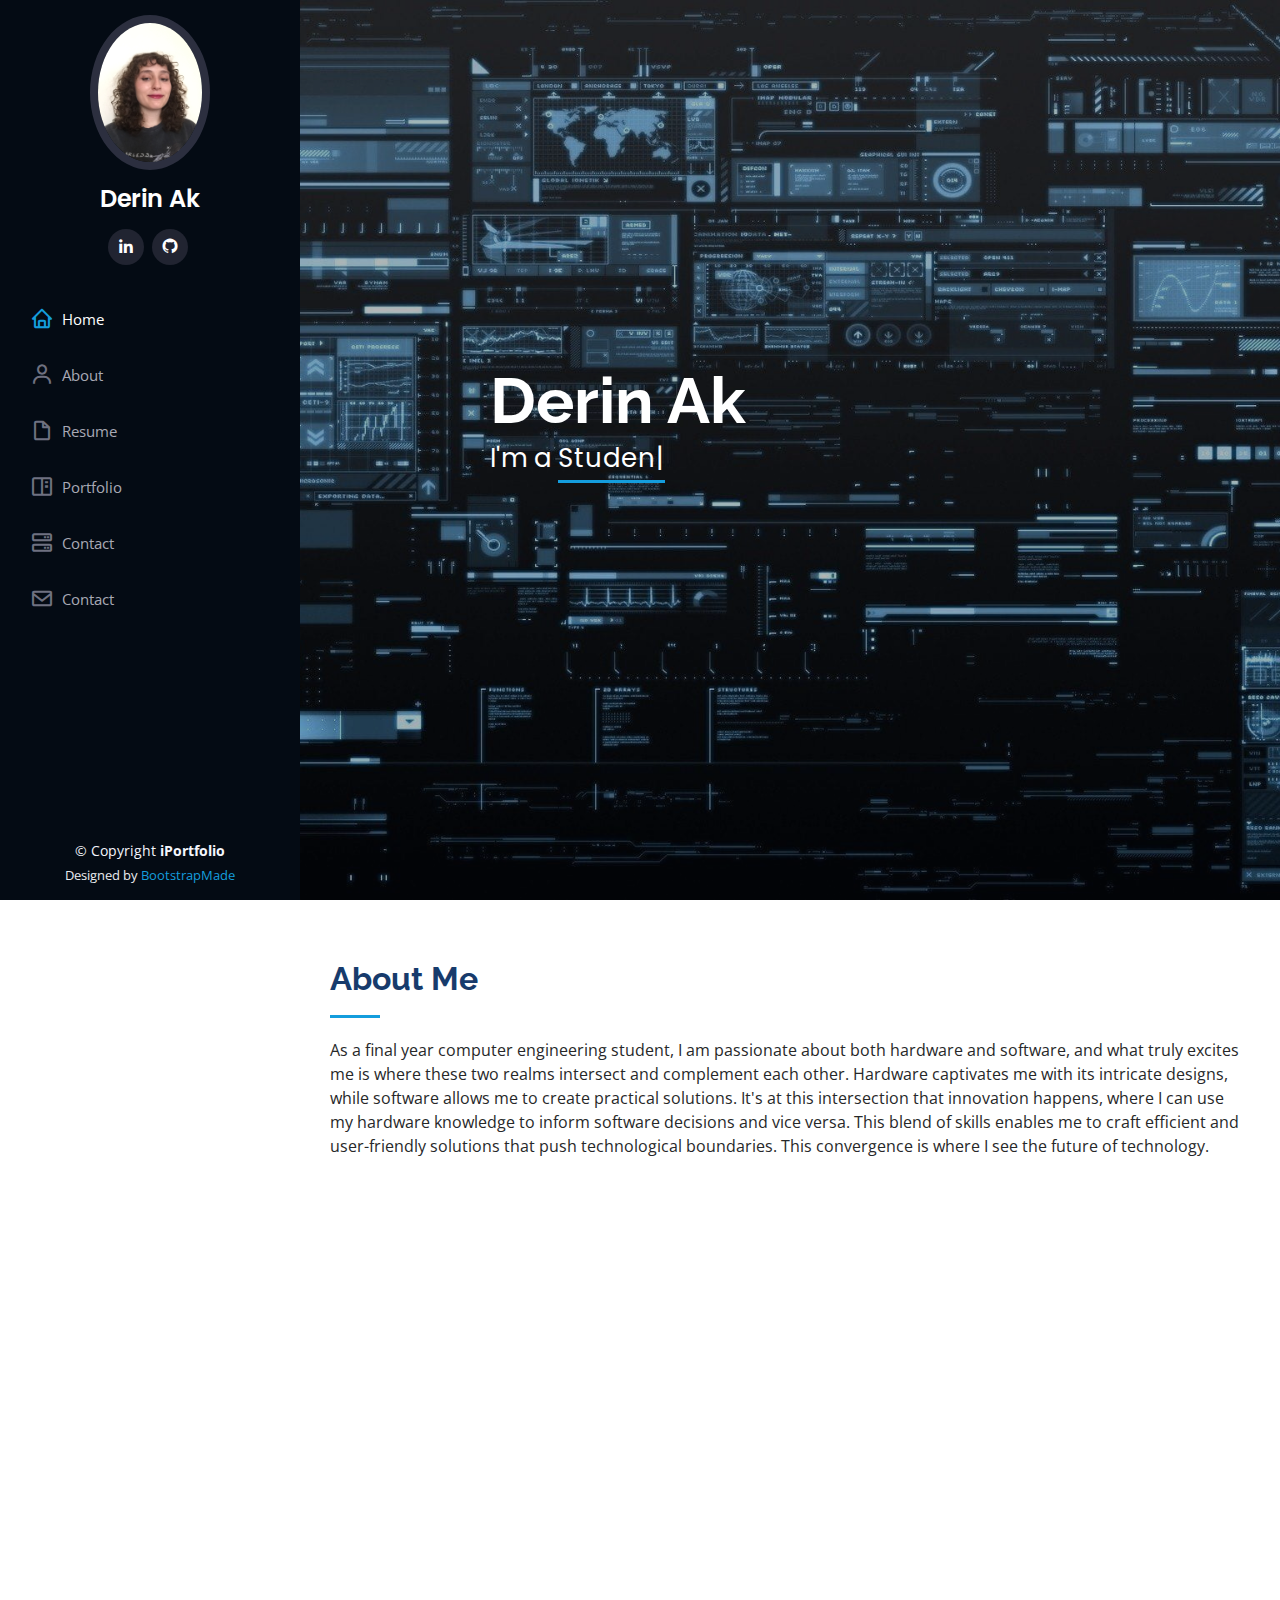
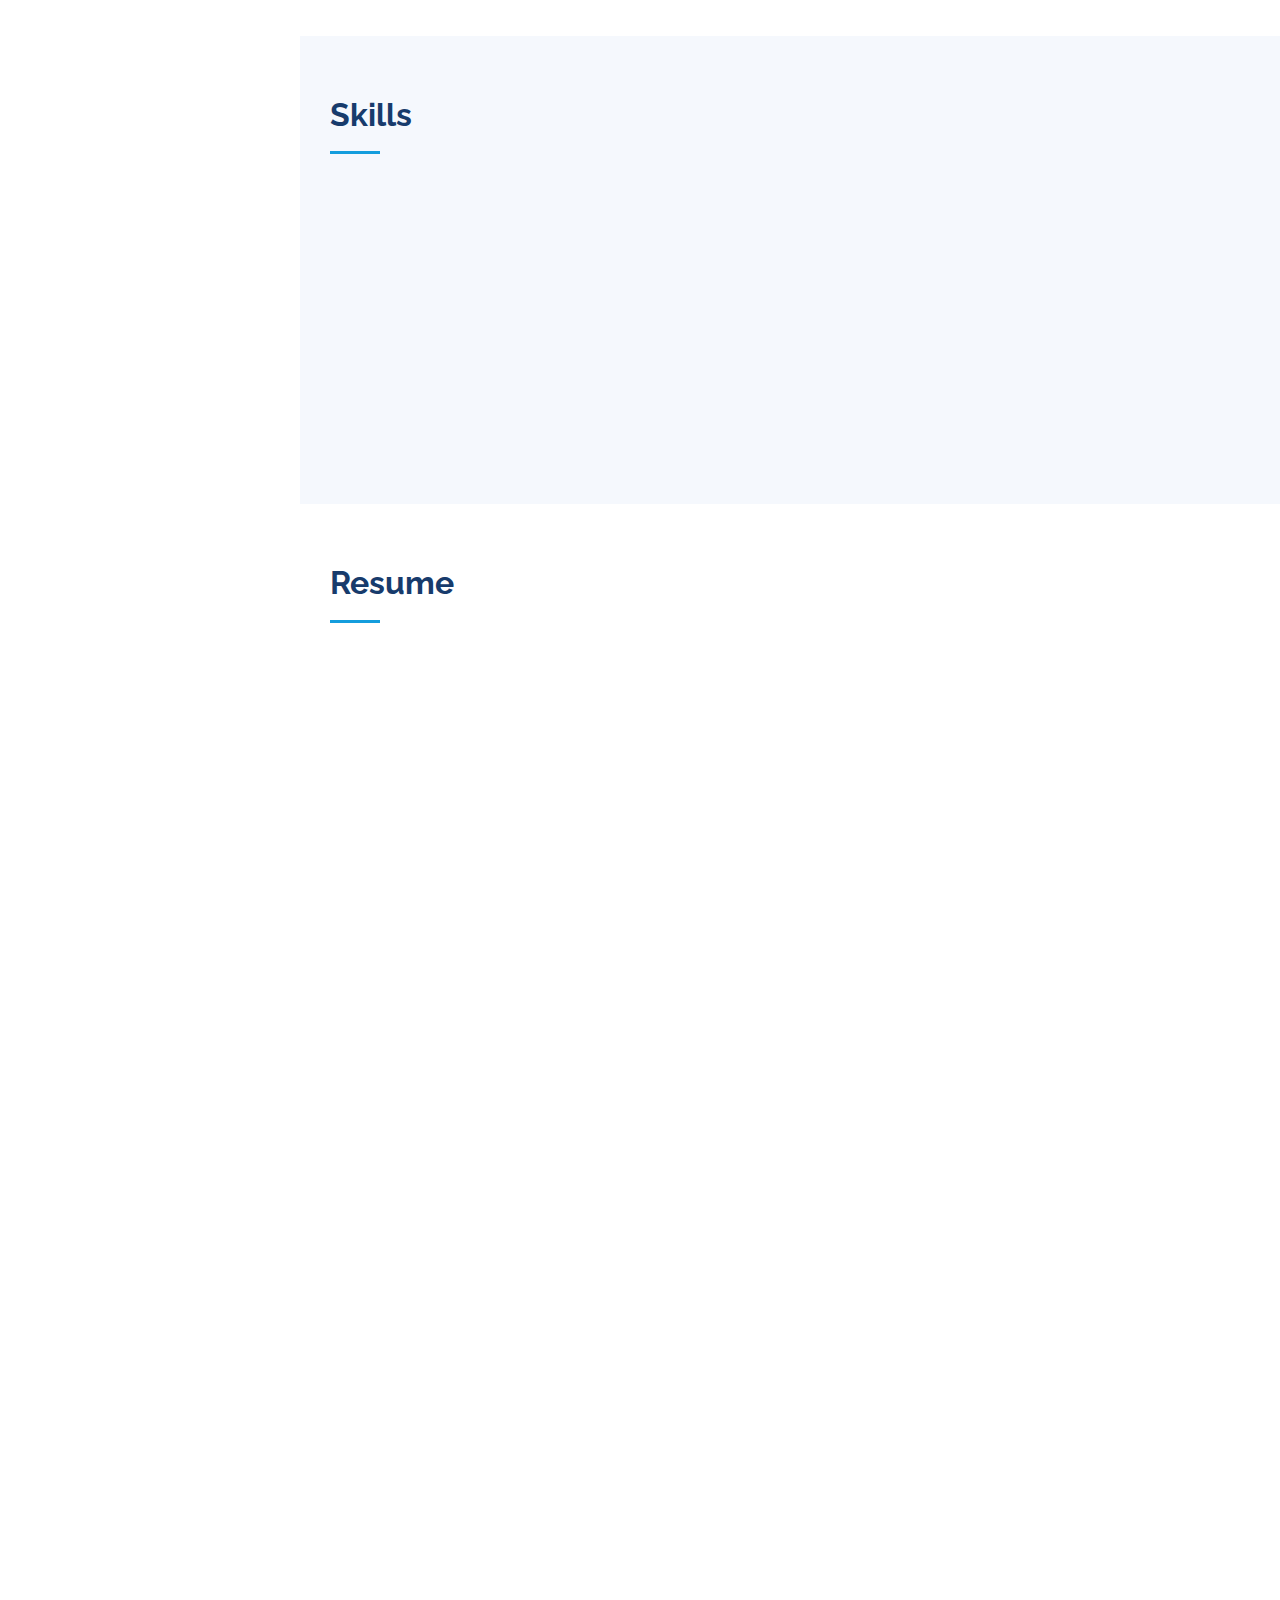
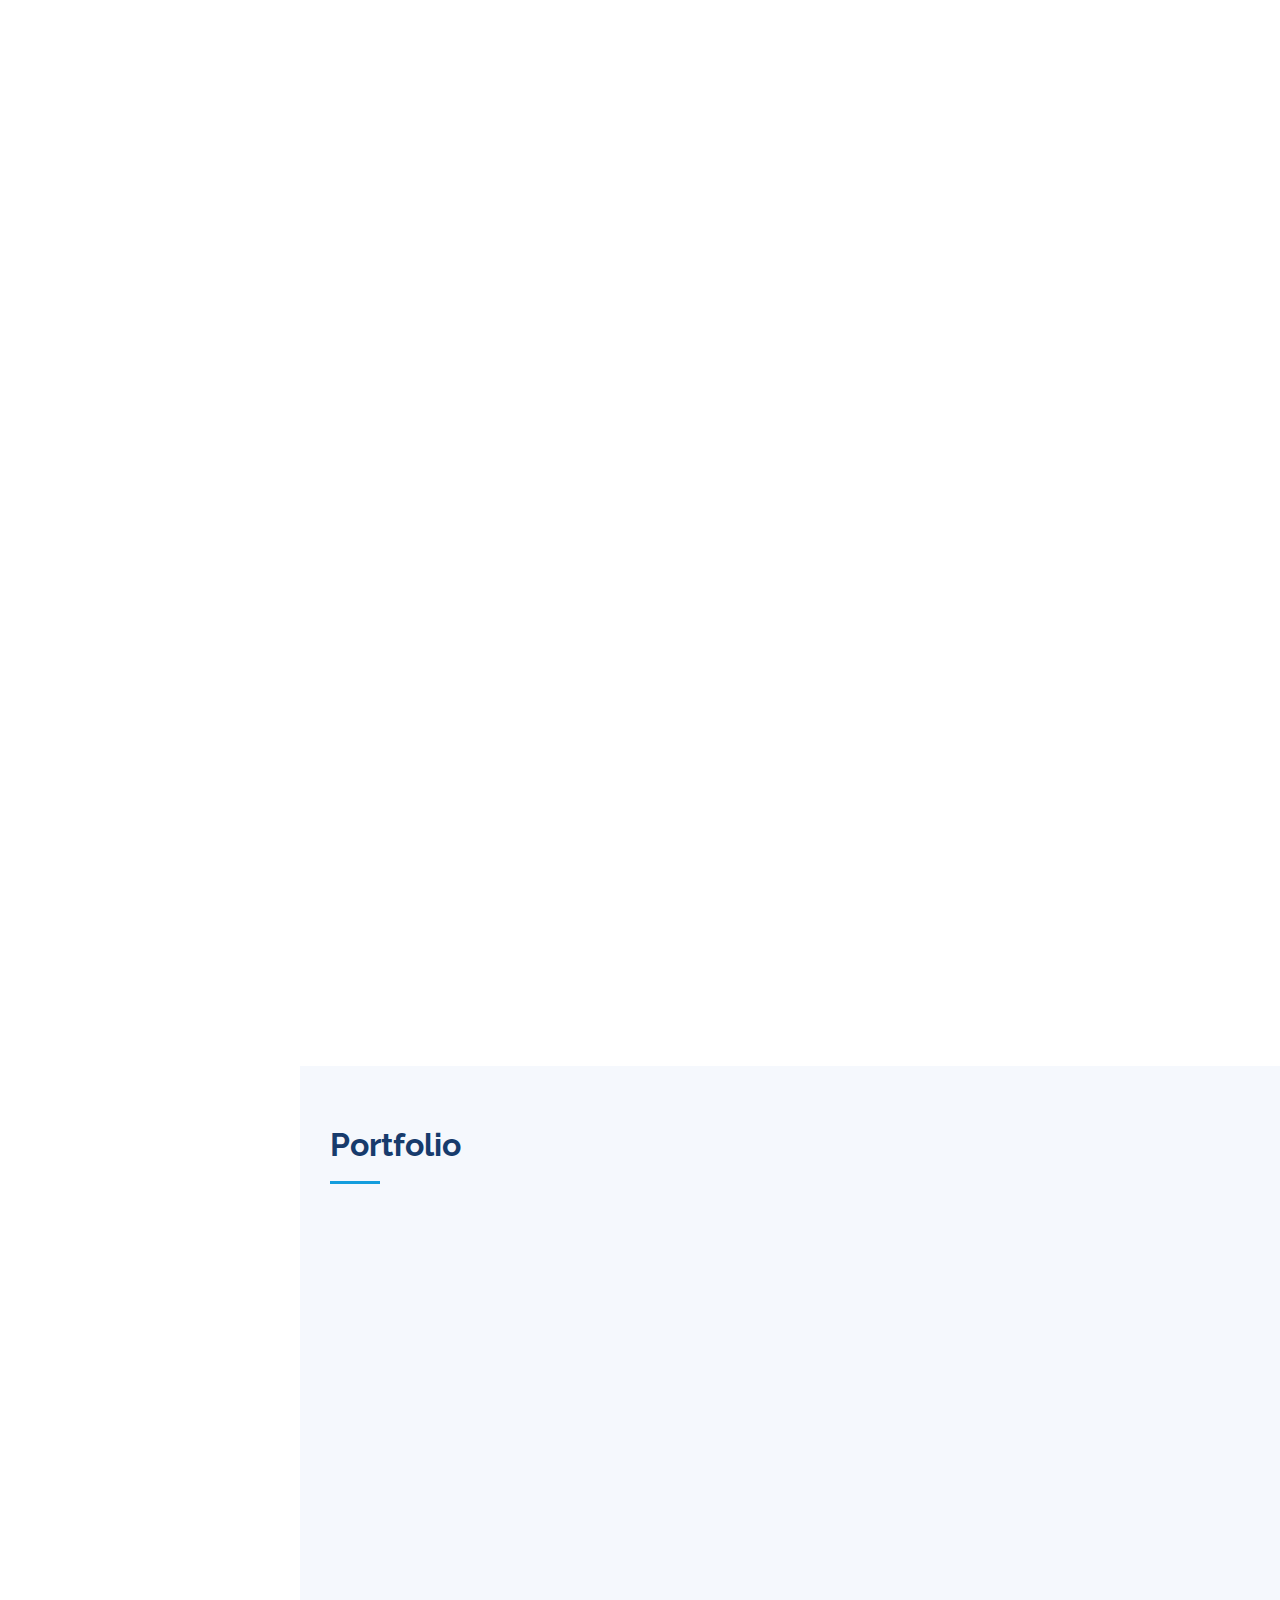
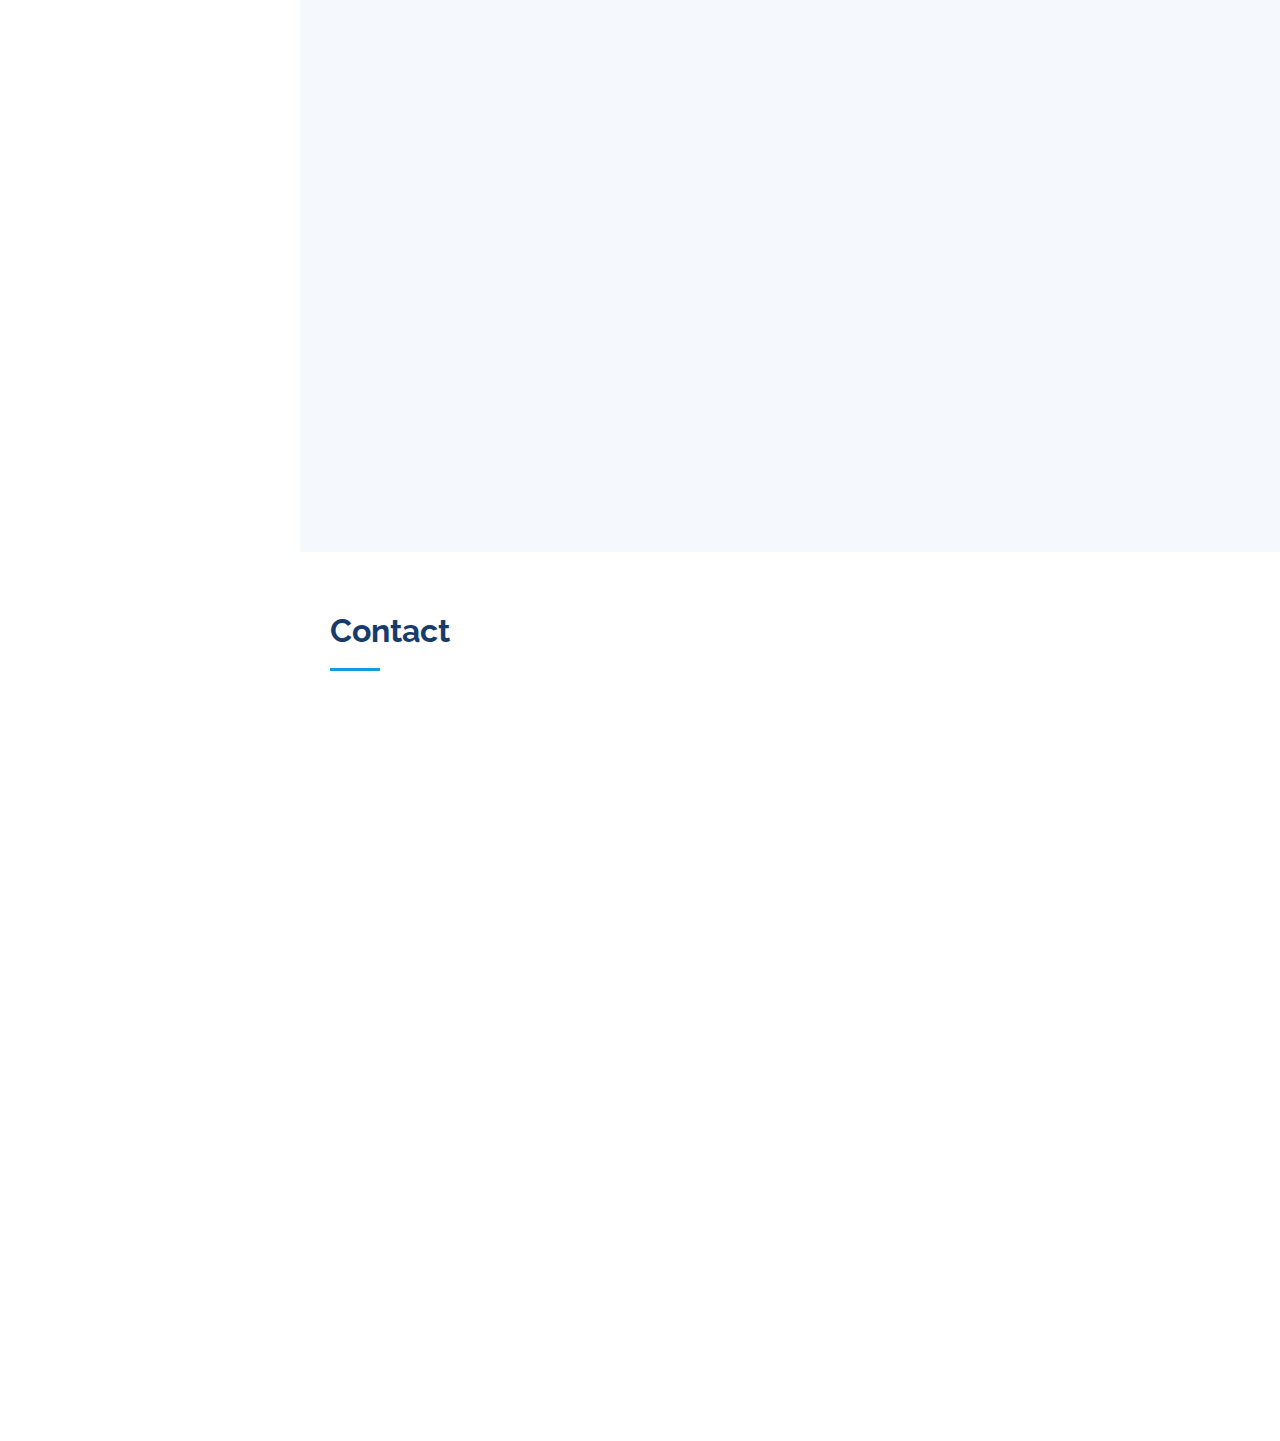
<file: index.html>
<!DOCTYPE html>
<html lang="en">

<head>
  <meta charset="utf-8">
  <meta content="width=device-width, initial-scale=1.0" name="viewport">

  <title>Derin Ak Portfolio</title>
  <meta content="" names="description">
  <meta content="" name="keywords">

  <!-- Favicons -->
  <link href="portfolio/assets/img/logo.png" rel="icon">
  <link href="portfolio/assets/img/apple-touch-icon.png" rel="apple-touch-icon">

  <!-- Google Fonts -->
  <link href="https://fonts.googleapis.com/css?family=Open+Sans:300,300i,400,400i,600,600i,700,700i|Raleway:300,300i,400,400i,500,500i,600,600i,700,700i|Poppins:300,300i,400,400i,500,500i,600,600i,700,700i" rel="stylesheet">

  <!-- Vendor CSS Files -->
  <link href="portfolio/assets/vendor/aos/aos.css" rel="stylesheet">
  <link href="portfolio/assets/vendor/bootstrap/css/bootstrap.min.css" rel="stylesheet">
  <link href="portfolio/assets/vendor/bootstrap-icons/bootstrap-icons.css" rel="stylesheet">
  <link href="portfolio/assets/vendor/boxicons/css/boxicons.min.css" rel="stylesheet">
  <link href="portfolio/assets/vendor/glightbox/css/glightbox.min.css" rel="stylesheet">
  <link href="portfolio/assets/vendor/swiper/swiper-bundle.min.css" rel="stylesheet">

  <!-- Template Main CSS File -->
  <link href="portfolio/assets/css/style.css" rel="stylesheet">

  <!-- =======================================================
  * Template Name: iPortfolio
  * Updated: May 30 2023 with Bootstrap v5.3.0
  * Template URL: https://bootstrapmade.com/iportfolio-bootstrap-portfolio-websites-template/
  * Author: BootstrapMade.com
  * License: https://bootstrapmade.com/license/
  ======================================================== -->
</head>

<body>

  <!-- ======= Mobile nav toggle button ======= -->
  <i class="bi bi-list mobile-nav-toggle d-xl-none"></i>

  <!-- ======= Header ======= -->
  <header id="header">
    <div class="d-flex flex-column">

      <div class="profile">
        <img src="portfolio/assets/img/profile-img.jpg" alt="" class="img-fluid rounded-circle">
        <h1 class="text-light"><a href="index.html">Derin Ak</a></h1>
        <div class="social-links mt-3 text-center">
          <a href="https://www.linkedin.com/in/derin-ak-101485247/" class="linkedin"><i class="bx bxl-linkedin"></i></a>
          <a href="https://github.com/derinak21?tab=repositories" class="github"><i class="bx bxl-github"></i></a>

        </div>
      </div>

      <nav id="navbar" class="nav-menu navbar">
        <ul>
          <li><a href="#hero" class="nav-link scrollto active"><i class="bx bx-home"></i> <span>Home</span></a></li>
          <li><a href="#about" class="nav-link scrollto"><i class="bx bx-user"></i> <span>About</span></a></li>
          <li><a href="#resume" class="nav-link scrollto"><i class="bx bx-file-blank"></i> <span>Resume</span></a></li>
          <li><a href="#portfolio" class="nav-link scrollto"><i class="bx bx-book-content"></i> <span>Portfolio</span></a></li>
          <li><a href="#contact" class="nav-link scrollto"><i class="bx bx-server"></i> <span>Contact</span></a></li>
          <li><a href="#contact" class="nav-link scrollto"><i class="bx bx-envelope"></i> <span>Contact</span></a></li>
        </ul>
      </nav><!-- .nav-menu -->
    </div>
  </header><!-- End Header -->

  <!-- ======= Hero Section ======= -->
  <section id="hero" class="d-flex flex-column justify-content-center align-items-center">
    <div class="hero-container" data-aos="fade-in">
      <h1>Derin Ak</h1>
      <p>I'm a <span class="typed" data-typed-items="Student, Software Engineer, Hardware Engineer"></span></p>
    </div>
  </section><!-- End Hero -->

  <main id="main">

    <!-- ======= About Section ======= -->
    <section id="about" class="about">
      <div class="container">

        <div class="section-title">
          <h2>About Me</h2>
          <p> As a final year computer engineering student, I am  passionate about both hardware and software, and what truly excites me is where these two realms intersect and complement each other. Hardware captivates me with its intricate designs, while software allows me to create practical solutions. It's at this intersection that innovation happens, where I can use my hardware knowledge to inform software decisions and vice versa. This blend of skills enables me to craft efficient and user-friendly solutions that push technological boundaries. This convergence is where I see the future of technology.   </p>
        </div>

        <div class="row">
          <div class="col-lg-4" data-aos="fade-right">
            <img src="portfolio/assets/img/profile-img.jpg" class="img-fluid" alt="">
          </div>
          <div class="col-lg-8 pt-4 pt-lg-0 content" data-aos="fade-left">
            <h3>Computer Engineer </h3>
            <p class="fst-italic">
              Collaboration is where I truly thrive. Working effectively within a group setting, I contribute my skills and expertise to foster a collaborative environment that drives exceptional results. With a natural aptitude for problem-solving, I relish the opportunity to tackle challenges head-on, employing critical thinking and outside-the-box approaches to find innovative solutions. <br>
            
              Furthermore, I possess a strong inclination towards self-learning, constantly seeking to expand my knowledge and stay abreast of emerging trends and technologies. <br>
              
              Within this portfolio, you will have the opportunity to explore my projects, which showcase the culmination of my passion and skills. I invite you to join me on this captivating journey where technology meets creativity.
            </p>
            <!--
            <div class="row">
              <div class="col-lg-6">
                <ul>
                  <li><i class="bi bi-chevron-right"></i> <strong>Birthday:</strong> <span>1 May 1995</span></li>
                  <li><i class="bi bi-chevron-right"></i> <strong>Website:</strong> <span>www.example.com</span></li>
                  <li><i class="bi bi-chevron-right"></i> <strong>Phone:</strong> <span>+123 456 7890</span></li>
                  <li><i class="bi bi-chevron-right"></i> <strong>City:</strong> <span>New York, USA</span></li>
                </ul>
              </div>
              <div class="col-lg-6">
                <ul>
                  <li><i class="bi bi-chevron-right"></i> <strong>Age:</strong> <span>30</span></li>
                  <li><i class="bi bi-chevron-right"></i> <strong>Degree:</strong> <span>Master</span></li>
                  <li><i class="bi bi-chevron-right"></i> <strong>PhEmailone:</strong> <span>email@example.com</span></li>
                  <li><i class="bi bi-chevron-right"></i> <strong>Freelance:</strong> <span>Available</span></li>
                </ul>
              </div>
            </div>
            
            <p>
              Officiis eligendi itaque labore et dolorum mollitia officiis optio vero. Quisquam sunt adipisci omnis et ut. Nulla accusantium dolor incidunt officia tempore. Et eius omnis.
              Cupiditate ut dicta maxime officiis quidem quia. Sed et consectetur qui quia repellendus itaque neque. Aliquid amet quidem ut quaerat cupiditate. Ab et eum qui repellendus omnis culpa magni laudantium dolores.
            </p>
            -->
          </div>
        </div>

      </div>
    </section><!-- End About Section -->
    
    <!-- ======= Facts Section ======= 

    <section id="facts" class="facts">
      <div class="container">

        <div class="section-title">
          <h2>Facts</h2>
          <p>Magnam dolores commodi suscipit. Necessitatibus eius consequatur ex aliquid fuga eum quidem. Sit sint consectetur velit. Quisquam quos quisquam cupiditate. Et nemo qui impedit suscipit alias ea. Quia fugiat sit in iste officiis commodi quidem hic quas.</p>
        </div>

        <div class="row no-gutters">

          <div class="col-lg-3 col-md-6 d-md-flex align-items-md-stretch" data-aos="fade-up">
            <div class="count-box">
              <i class="bi bi-emoji-smile"></i>
              <span data-purecounter-start="0" data-purecounter-end="232" data-purecounter-duration="1" class="purecounter"></span>
              <p><strong>Happy Clients</strong> consequuntur quae</p>
            </div>
          </div>

          <div class="col-lg-3 col-md-6 d-md-flex align-items-md-stretch" data-aos="fade-up" data-aos-delay="100">
            <div class="count-box">
              <i class="bi bi-journal-richtext"></i>
              <span data-purecounter-start="0" data-purecounter-end="521" data-purecounter-duration="1" class="purecounter"></span>
              <p><strong>Projects</strong> adipisci atque cum quia aut</p>
            </div>
          </div>

          <div class="col-lg-3 col-md-6 d-md-flex align-items-md-stretch" data-aos="fade-up" data-aos-delay="200">
            <div class="count-box">
              <i class="bi bi-headset"></i>
              <span data-purecounter-start="0" data-purecounter-end="1453" data-purecounter-duration="1" class="purecounter"></span>
              <p><strong>Hours Of Support</strong> aut commodi quaerat</p>
            </div>
          </div>

          <div class="col-lg-3 col-md-6 d-md-flex align-items-md-stretch" data-aos="fade-up" data-aos-delay="300">
            <div class="count-box">
              <i class="bi bi-people"></i>
              <span data-purecounter-start="0" data-purecounter-end="32" data-purecounter-duration="1" class="purecounter"></span>
              <p><strong>Hard Workers</strong> rerum asperiores dolor</p>
            </div>
          </div>

        </div>

      </div>
    </section> End Facts Section -->
    
    <!-- ======= Skills Section ======= -->
    <section id="skills" class="skills section-bg">
      <div class="container">

        <div class="section-title">
          <h2>Skills</h2>
        </div>

        <div class="row skills-content">

          <div class="col-lg-6" data-aos="fade-up">

            <div class="progress">
              <span class="skill">C++ <i class="val"></i></span>
              <div class="progress-bar-wrap">
                <div class="progress-bar" role="progressbar" aria-valuenow="80" aria-valuemin="0" aria-valuemax="100"></div>
              </div>
            </div>

            <div class="progress">
              <span class="skill">Python <i class="val"></i></span>
              <div class="progress-bar-wrap">
                <div class="progress-bar" role="progressbar" aria-valuenow="80" aria-valuemin="0" aria-valuemax="100"></div>
              </div>
            </div>

            <div class="progress">
              <span class="skill">System Verilog <i class="val"></i></span>
              <div class="progress-bar-wrap">
                <div class="progress-bar" role="progressbar" aria-valuenow="80" aria-valuemin="0" aria-valuemax="100"></div>
              </div>
            </div>
            <div class="progress">
              <span class="skill">CSS<i class="val"></i></span>
              <div class="progress-bar-wrap">
                <div class="progress-bar" role="progressbar" aria-valuenow="40" aria-valuemin="0" aria-valuemax="100"></div>
              </div>
            </div>

          </div>

          <div class="col-lg-6" data-aos="fade-up" data-aos-delay="100">

            <div class="progress">
              <span class="skill">SQL <i class="val"></i></span>
              <div class="progress-bar-wrap">
                <div class="progress-bar" role="progressbar" aria-valuenow="60" aria-valuemin="0" aria-valuemax="100"></div>
              </div>
            </div>

            <div class="progress">
              <span class="skill">JavaScript <i class="val"></i></span>
              <div class="progress-bar-wrap">
                <div class="progress-bar" role="progressbar" aria-valuenow="70" aria-valuemin="0" aria-valuemax="100"></div>
              </div>
            </div>

            <div class="progress">
              <span class="skill">Kotlin <i class="val"></i></span>
              <div class="progress-bar-wrap">
                <div class="progress-bar" role="progressbar" aria-valuenow="70" aria-valuemin="0" aria-valuemax="100"></div>
              </div>
            </div>

            <div class="progress">
              <span class="skill">HTML <i class="val"></i></span>
              <div class="progress-bar-wrap">
                <div class="progress-bar" role="progressbar" aria-valuenow="40" aria-valuemin="0" aria-valuemax="100"></div>
              </div>
            </div>
          </div>



        </div>
        </div>

      </div>
    </section><!-- End Skills Section -->

    <!-- ======= Resume Section ======= -->
    <section id="resume" class="resume">
      <div class="container">

        <div class="section-title">
          <h2>Resume</h2>
        </div>

        <div class="row">
          <div class="col-lg-6" data-aos="fade-up">
            <h3 class="resume-title">Personal Information</h3>
            <div class="resume-item pb-0">
              <h4>Derin Ak</h4>
              <ul>
                <li>London, UK</li>
                <li>07391171546</li>
                <li>derin.ak21@imperial.ac.uk</li>
              </ul>
            </div>

            <h3 class="resume-title">Education</h3>
            <div class="resume-item">
              <h4>Bachelors of Engineering in  Electronic and Information Engineering</h4>
              <h5>2021-2024</h5>
              <p><em>Imperial College London</em></p>
              <p>
                <ul>
                  Predicted grade class: 1st
                  <li>1st Year Modules: Digital and Computer Architecture, Programming (C++), Analysis and Design of Circuits, Mathematics, Topics in Electrical Engineering</li>
                  <li>2nd Year Modules:  Instruction Architectures and Compilers, Software Systems, Discrete Mathematics, Information Processing, Mathematics, Control Systems, Communications</li>
                  <li>Expected 3rd Year Modules To Be Taken:  Machine Learning, Advanced Computer Architecture, Operations Research, Deep Learning, Embedded Systems, Network and Web Security, System Performance Engineering, Corporate Finance</li>
                </ul>
                </p>
            </div>
            <div class="resume-item">
              <h4>Online Courses</h4>
              <h5>July 2023</h5>
              <p><em>Coursera</em></p>
              <p>
                <ul>
                  <li>Deep Learning <a href="https://www.coursera.org/account/accomplishments/certificate/LTVKUHB3NVYL" target="_blank">(certificate)</a></li>
                  <li>Introduction to Cloud Computing <a href="https://www.coursera.org/account/accomplishments/certificate/FYSG7TB9VSF7" target="_blank">(certificate)</a></li>
                  <li>Introduction to Web Development with HTML, CSS, Javascript <a href="https://www.coursera.org/account/accomplishments/certificate/HZQAPJ9EPJ4A" target="_blank">(certificate)</a></li>
                  <li>Getting Started with Git and Github <a href="https://www.coursera.org/account/accomplishments/certificate/JPWAQ77FW9MW" target="_blank">(certificate)</a></li>
                  <li>Python for Data Science, AI & Development<a href="https://www.coursera.org/account/accomplishments/certificate/G2NZQDLM9822" target="_blank">(certificate)</a></li>
                </ul>
                </p>
            </div>
            <div class="resume-item">
              <h4>MEB and International Baccalaureate Diploma</h4>
              <h5>2016-2021</h5>
              <p><em>Koc School, Istanbul, Turkey</em></p>
              <p>
                <ul>
                  <li>Overall IB Score: 41/45</li>
                  <li>Subjects:</li>
                  <ul>
                    <li>Theory of Knowledge (3), High Level: Mathematics Analysis and Approaches (6), Economics (6), Physics (7), Standard Level: Chemistry (6), Turkish (7), English (6)</li>
                  </ul>
                  <li>Awards: </li>  
                  <ul>
                    <li>Koc School Merit Scholarship: Awarded to high scores in the national high school entrance exam</li>
                    <li>Koc School Science Award: Awarded to one student who shows excellency in science</li>
                    <li>Koc School Spanish Award: Awarded to one student who shows excellency in Spanish</li>
                  </ul>                
                </ul>
                </p>
            </div>
            <div class="resume-item">
              <h4>Cambridge Tradition Summer Programme</h4>
              <h5>July 2019</h5>
              <p><em>Oxbridge Programme</em></p>
              <p>
                <ul>
                  <li>Subjects: Aerospace Engineering, Astronomy, and Astrophysics </li>
                  <li>Cambridge Tradition, Oxbridge Programs Scholarship: Received full scholarship for the summer school program </li>                 
                </ul>
                </p>
            </div>
          </div>
          <div class="col-lg-6" data-aos="fade-up" data-aos-delay="100">
            <h3 class="resume-title">Professional Experience</h3>
            <div class="resume-item">
              <h4>Undergraduate Research Opportunities Programme</h4>
              <h5>July- September 2023</h5>
              <p><em>Imperial College London</em></p>
              <ul>
                <li>Implemented neural networks such as MLP, CNN, and RNN in PyTorch that took cross-correlation as input and outputted the number of speakers </li>
                <li>Acquired expertise in neural networks and deep learning with hands-on experience in Pytorch</li>
                <li>Gained proficiency in object-oriented programming, data manipulation and LaTeX for reports</li>
                  

              </ul>
            </div>
            <div class="resume-item">
              <h4>Peer Tutor</h4>
              <h5>October 2022- June 2023</h5>
              <p><em>Imperial College London</em></p>
              <ul>
                <li>Tutoring and providing feedback to underclassmen on transmission line waves, semiconductors, electrical power, signals, and systems</li>
                <li>Developed communication skills to explain the topics in a concise way </li>
              </ul>
            </div>
            <h3 class="resume-title">Clubs and Societies</h3>
            <div class="resume-item">
              <h4>Algorithmic Trading Society</h4>
              <h5>September 2022- April 2023</h5>
              <p><em>Imperial College London</em></p>
              <ul>
                <li>Attended lectures on Using NumPy & Pandas to Analyse Financial Data, Implementing Simple Time Series Strategies</li>
              </ul>
            </div>
            <div class="resume-item">
              <h4>Data Science Society</h4>
              <h5>September 2022- April 2023</h5>
              <p><em>Imperial College London</em></p>
              <ul>
                <li>Attended lectures on Introduction to Numpy and Machine Learning, Supervised Learning- Logistic and Linear Regression</li>
              </ul>
            </div>
            <div class="resume-item">
              <h4>Science and Technology for Kids (President, Co-founder)</h4>
              <h5>September 2019- June 2021</h5>
              <p><em>Koc School</em></p>
              <ul>
                <li>Developed leadership skills while assigning team leaders for different subjects and mediating communication between the teams</li>
                <li>Demonstrated science experiments with middle school students from state schools to encourage them to enjoy science</li>
              </ul>
            </div>
            <div class="resume-item">
              <h4>Boyut-Turkish Literary Magazine (President, Editor)</h4>
              <h5>September 2018- June 2021</h5>
              <p><em>Koc School</em></p>
              <ul>
                <li>Wrote and published 5 stories and introductions for different issues </li>
                <li>Set deadlines for tasks of the members and edited the writings sent by other members </li>
              </ul>
            </div>
          </div>
        </div>

      </div>
    </section><!-- End Resume Section -->

    <!-- ======= Portfolio Section ======= -->
    <section id="portfolio" class="portfolio section-bg">
      <div class="container">

        <div class="section-title">
          <h2>Portfolio</h2>
        </div>

        <div class="row" data-aos="fade-up">
          <!-- <div class="col-lg-12 d-flex justify-content-center">
            <ul id="portfolio-flters">
              <li data-filter="*" class="filter-active">All</li>
              <li data-filter=".filter-app">C++</li>
              <li data-filter=".filter-card">System Verilog</li>
              <li data-filter=".filter-web">Unity</li>
            </ul>
          </div> -->
        </div>

        <div class="row portfolio-container" data-aos="fade-up" data-aos-delay="100">

          <div class="col-lg-4 col-md-6 portfolio-item filter-app">
            <div class="portfolio-wrap">
              <figure>
                <figcaption style="color: #011529; font-weight: bold;">BreatheTrack</figcaption> <br>
                <img src="portfolio/assets/img/portfolio/portfolio-10.jpg" class="img-fluid" alt="" style="width: 1000px; height: 200px;">
              </figure>
              <div class="portfolio-links">
                <a href="portfolio/portfolio-details6.html" title="More Details"><i class="bx bx-link"></i></a>
              </div>
            </div>
          </div>


          <div class="col-lg-4 col-md-6 portfolio-item filter-app">
            <div class="portfolio-wrap">
              <figure>
                <figcaption style="color: #011529; font-weight: bold;">MindFreak</figcaption> <br>
                <img src="portfolio/assets/img/portfolio/portfolio-13.png" class="img-fluid" alt="" style="width: 1000px; height: 200px;">
              </figure>
              <div class="portfolio-links">
                <a href="portfolio/portfolio-details7.html" title="More Details"><i class="bx bx-link"></i></a>
              </div>
            </div>
          </div>

          <div class="col-lg-4 col-md-6 portfolio-item filter-app">
            <div class="portfolio-wrap">
              <figure>
                <figcaption style="color: #011529; font-weight: bold;">Militerra</figcaption> <br>
                <img src="portfolio/assets/img/portfolio/portfolio-12.png" class="img-fluid" alt="" style="width: 1000px; height: 200px;">
              </figure>
              <div class="portfolio-links">
                <a href="portfolio/portfolio-details8.html" title="More Details"><i class="bx bx-link"></i></a>
              </div>
            </div>
          </div>

        

          <div class="col-lg-4 col-md-6 portfolio-item filter-web">
            <div class="portfolio-wrap">
              <figure>
                <figcaption style="color: #011529; font-weight: bold;">MazeBot Mapper</figcaption> <br>
                <img src="portfolio/assets/img/portfolio/portfolio-2.jpg" class="img-fluid" alt="" style="width: 1000px; height: 200px;">
              </figure>
                <div class="portfolio-links">
                <a href="portfolio/portfolio-details2.html" title="More Details"><i class="bx bx-link"></i></a>
              </div>
            </div>
          </div>

          <div class="col-lg-4 col-md-6 portfolio-item filter-app">
            <div class="portfolio-wrap">
              <figure>
                <figcaption style="color: #011529; font-weight: bold;">ARNET</figcaption> <br>
                <img src="portfolio/assets/img/portfolio/portfolio-11.png" class="img-fluid" alt="" style="width: 1000px; height: 200px;">
              </figure>
              <div class="portfolio-links">
                <a href="portfolio/portfolio-details7.html" title="More Details"><i class="bx bx-link"></i></a>
              </div>
            </div>
          </div>

          <div class="col-lg-4 col-md-6 portfolio-item filter-app">
            <div class="portfolio-wrap">
              <figure>
                <figcaption style="color: #011529; font-weight: bold;">FPGAstro</figcaption>
                <img src="portfolio/assets/img/portfolio/portfolio-3.jpg" class="img-fluid" alt="" style="width: 1000px; height: 200px;">
              </figure>
              <div class="portfolio-links">
                <a href="portfolio/portfolio-details3.html" title="More Details"><i class="bx bx-link"></i></a>
              </div>
            </div>
          </div>



          <div class="col-lg-4 col-md-6 portfolio-item filter-app">
            <div class="portfolio-wrap">
              <figure>
                <figcaption style="color: #011529; font-weight: bold;">RISCify</figcaption> <br>
                <img src="portfolio/assets/img/portfolio/portfolio-1.jpg" class="img-fluid" alt="" style="width: 1000px; height: 200px;">
              </figure>
              <div class="portfolio-links">
                <a href="portfolio/portfolio-details1.html" title="More Details"><i class="bx bx-link"></i></a>
              </div>
            </div>
          </div>

          <div class="col-lg-4 col-md-6 portfolio-item filter-card">
            <div class="portfolio-wrap">
              <figure>
                <figcaption style="color: #011529; font-weight: bold;">RISCy Business</figcaption>
                <img src="portfolio/assets/img/portfolio/portfolio-4.jpg" class="img-fluid" alt="" style="width: 1000px; height: 200px;">
              </figure>
              <div class="portfolio-links">
                <a href="portfolio/portfolio-details4.html" title="More Details"><i class="bx bx-link"></i></a>
              </div>
            </div>
          </div>

          <div class="col-lg-4 col-md-6 portfolio-item filter-web">
            <div class="portfolio-wrap">
              <figure>
                <figcaption style="color: #011529; font-weight: bold;">CosmoRock Analyzer</figcaption>
                <img src="portfolio/assets/img/portfolio/portfolio-5.jpg" class="img-fluid" alt="" style="width: 1000px; height: 200px;">
              </figure>
              <div class="portfolio-links">
                <a href="portfolio/portfolio-details5.html" title="More Details"><i class="bx bx-link"></i></a>
              </div>
            </div>
          </div>





        </div>

      </div>
    </section><!-- End Portfolio Section -->

    <!-- ======= Services Section ======= 
    <section id="services" class="services">
      <div class="container">

        <div class="section-title">
          <h2>Services</h2>
          <p>Magnam dolores commodi suscipit. Necessitatibus eius consequatur ex aliquid fuga eum quidem. Sit sint consectetur velit. Quisquam quos quisquam cupiditate. Et nemo qui impedit suscipit alias ea. Quia fugiat sit in iste officiis commodi quidem hic quas.</p>
        </div>

        <div class="row">
          <div class="col-lg-4 col-md-6 icon-box" data-aos="fade-up">
            <div class="icon"><i class="bi bi-briefcase"></i></div>
            <h4 class="title"><a href="">Lorem Ipsum</a></h4>
            <p class="description">Voluptatum deleniti atque corrupti quos dolores et quas molestias excepturi sint occaecati cupiditate non provident</p>
          </div>
          <div class="col-lg-4 col-md-6 icon-box" data-aos="fade-up" data-aos-delay="100">
            <div class="icon"><i class="bi bi-card-checklist"></i></div>
            <h4 class="title"><a href="">Dolor Sitema</a></h4>
            <p class="description">Minim veniam, quis nostrud exercitation ullamco laboris nisi ut aliquip ex ea commodo consequat tarad limino ata</p>
          </div>
          <div class="col-lg-4 col-md-6 icon-box" data-aos="fade-up" data-aos-delay="200">
            <div class="icon"><i class="bi bi-bar-chart"></i></div>
            <h4 class="title"><a href="">Sed ut perspiciatis</a></h4>
            <p class="description">Duis aute irure dolor in reprehenderit in voluptate velit esse cillum dolore eu fugiat nulla pariatur</p>
          </div>
          <div class="col-lg-4 col-md-6 icon-box" data-aos="fade-up" data-aos-delay="300">
            <div class="icon"><i class="bi bi-binoculars"></i></div>
            <h4 class="title"><a href="">Magni Dolores</a></h4>
            <p class="description">Excepteur sint occaecat cupidatat non proident, sunt in culpa qui officia deserunt mollit anim id est laborum</p>
          </div>
          <div class="col-lg-4 col-md-6 icon-box" data-aos="fade-up" data-aos-delay="400">
            <div class="icon"><i class="bi bi-brightness-high"></i></div>
            <h4 class="title"><a href="">Nemo Enim</a></h4>
            <p class="description">At vero eos et accusamus et iusto odio dignissimos ducimus qui blanditiis praesentium voluptatum deleniti atque</p>
          </div>
          <div class="col-lg-4 col-md-6 icon-box" data-aos="fade-up" data-aos-delay="500">
            <div class="icon"><i class="bi bi-calendar4-week"></i></div>
            <h4 class="title"><a href="">Eiusmod Tempor</a></h4>
            <p class="description">Et harum quidem rerum facilis est et expedita distinctio. Nam libero tempore, cum soluta nobis est eligendi</p>
          </div>
        </div>

      </div>
    </section> End Services Section -->

    <!-- ======= Testimonials Section ======= 
    <section id="testimonials" class="testimonials section-bg">
      <div class="container">

        <div class="section-title">
          <h2>Testimonials</h2>
          <p>Magnam dolores commodi suscipit. Necessitatibus eius consequatur ex aliquid fuga eum quidem. Sit sint consectetur velit. Quisquam quos quisquam cupiditate. Et nemo qui impedit suscipit alias ea. Quia fugiat sit in iste officiis commodi quidem hic quas.</p>
        </div>

        <div class="testimonials-slider swiper" data-aos="fade-up" data-aos-delay="100">
          <div class="swiper-wrapper">

            <div class="swiper-slide">
              <div class="testimonial-item" data-aos="fade-up">
                <p>
                  <i class="bx bxs-quote-alt-left quote-icon-left"></i>
                  Proin iaculis purus consequat sem cure digni ssim donec porttitora entum suscipit rhoncus. Accusantium quam, ultricies eget id, aliquam eget nibh et. Maecen aliquam, risus at semper.
                  <i class="bx bxs-quote-alt-right quote-icon-right"></i>
                </p>
                <img src="assets/img/testimonials/testimonials-1.jpg" class="testimonial-img" alt="">
                <h3>Saul Goodman</h3>
                <h4>Ceo &amp; Founder</h4>
              </div>
            </div>

            <div class="swiper-slide">
              <div class="testimonial-item" data-aos="fade-up" data-aos-delay="100">
                <p>
                  <i class="bx bxs-quote-alt-left quote-icon-left"></i>
                  Export tempor illum tamen malis malis eram quae irure esse labore quem cillum quid cillum eram malis quorum velit fore eram velit sunt aliqua noster fugiat irure amet legam anim culpa.
                  <i class="bx bxs-quote-alt-right quote-icon-right"></i>
                </p>
                <img src="assets/img/testimonials/testimonials-2.jpg" class="testimonial-img" alt="">
                <h3>Sara Wilsson</h3>
                <h4>Designer</h4>
              </div>
            </div>

            <div class="swiper-slide">
              <div class="testimonial-item" data-aos="fade-up" data-aos-delay="200">
                <p>
                  <i class="bx bxs-quote-alt-left quote-icon-left"></i>
                  Enim nisi quem export duis labore cillum quae magna enim sint quorum nulla quem veniam duis minim tempor labore quem eram duis noster aute amet eram fore quis sint minim.
                  <i class="bx bxs-quote-alt-right quote-icon-right"></i>
                </p>
                <img src="assets/img/testimonials/testimonials-3.jpg" class="testimonial-img" alt="">
                <h3>Jena Karlis</h3>
                <h4>Store Owner</h4>
              </div>
            </div>

            <div class="swiper-slide">
              <div class="testimonial-item" data-aos="fade-up" data-aos-delay="300">
                <p>
                  <i class="bx bxs-quote-alt-left quote-icon-left"></i>
                  Fugiat enim eram quae cillum dolore dolor amet nulla culpa multos export minim fugiat minim velit minim dolor enim duis veniam ipsum anim magna sunt elit fore quem dolore labore illum veniam.
                  <i class="bx bxs-quote-alt-right quote-icon-right"></i>
                </p>
                <img src="assets/img/testimonials/testimonials-4.jpg" class="testimonial-img" alt="">
                <h3>Matt Brandon</h3>
                <h4>Freelancer</h4>
              </div>
            </div>

            <div class="swiper-slide">
              <div class="testimonial-item" data-aos="fade-up" data-aos-delay="400">
                <p>
                  <i class="bx bxs-quote-alt-left quote-icon-left"></i>
                  Quis quorum aliqua sint quem legam fore sunt eram irure aliqua veniam tempor noster veniam enim culpa labore duis sunt culpa nulla illum cillum fugiat legam esse veniam culpa fore nisi cillum quid.
                  <i class="bx bxs-quote-alt-right quote-icon-right"></i>
                </p>
                <img src="assets/img/testimonials/testimonials-5.jpg" class="testimonial-img" alt="">
                <h3>John Larson</h3>
                <h4>Entrepreneur</h4>
              </div>
            </div>

          </div>
          <div class="swiper-pagination"></div>
        </div>

      </div>
    </section> End Testimonials Section -->

    <!-- ======= Contact Section ======= -->
    <section id="contact" class="contact">
      <div class="container">

        <div class="section-title">
          <h2>Contact</h2>
        </div>

        <div class="row" data-aos="fade-in">

          <div class="col-lg-5 d-flex align-items-stretch">
            <div class="info">
              <div class="address">
                <i class="bi bi-geo-alt"></i>
                <h4>Location:</h4>
                <p>London, UK</p>
              </div>

              <div class="email">
                <i class="bi bi-envelope"></i>
                <h4>Email:</h4>
                <p>derin.ak21@imperial.ac.uk</p>
              </div>

              <div class="phone">
                <i class="bi bi-phone"></i>
                <h4>Call:</h4>
                <p>+44 7391171546</p>
              </div>
            </div>

          </div>

          <div class="col-lg-7 mt-5 mt-lg-0 d-flex align-items-stretch">
            <form action="portfolio/forms/contact.php" method="post" role="form" class="php-email-form">
              <div class="row">
                <div class="form-group col-md-6">
                  <label for="name">Your Name</label>
                  <input type="text" name="name" class="form-control" id="name" required>
                </div>
                <div class="form-group col-md-6">
                  <label for="name">Your Email</label>
                  <input type="email" class="form-control" name="email" id="email" required>
                </div>
              </div>
              <div class="form-group">
                <label for="name">Subject</label>
                <input type="text" class="form-control" name="subject" id="subject" required>
              </div>
              <div class="form-group">
                <label for="name">Message</label>
                <textarea class="form-control" name="message" rows="10" required></textarea>
              </div>
              <div class="my-3">
                <div class="loading">Loading</div>
                <div class="error-message"></div>
                <div class="sent-message">Your message has been sent. Thank you!</div>
              </div>
              <div class="text-center"><button type="submit">Send Message</button></div>
            </form>
          </div>

        </div>

      </div>
    </section><!-- End Contact Section -->

  </main><!-- End #main -->

  <!-- ======= Footer ======= -->
  <footer id="footer">
    <div class="container">
      <div class="copyright">
        &copy; Copyright <strong><span>iPortfolio</span></strong>
      </div>
      <div class="credits">
        <!-- All the links in the footer should remain intact. -->
        <!-- You can delete the links only if you purchased the pro version. -->
        <!-- Licensing information: https://bootstrapmade.com/license/ -->
        <!-- Purchase the pro version with working PHP/AJAX contact form: https://bootstrapmade.com/iportfolio-bootstrap-portfolio-websites-template/ -->
        Designed by <a href="https://bootstrapmade.com/">BootstrapMade</a>
      </div>
    </div>
  </footer><!-- End  Footer -->

  <a href="#" class="back-to-top d-flex align-items-center justify-content-center"><i class="bi bi-arrow-up-short"></i></a>

  <!-- Vendor JS Files -->
  <script src="portfolio/assets/vendor/purecounter/purecounter_vanilla.js"></script>
  <script src="portfolio/assets/vendor/aos/aos.js"></script>
  <script src="portfolio/assets/vendor/bootstrap/js/bootstrap.bundle.min.js"></script>
  <script src="portfolio/assets/vendor/glightbox/js/glightbox.min.js"></script>
  <script src="portfolio/assets/vendor/isotope-layout/isotope.pkgd.min.js"></script>
  <script src="portfolio/assets/vendor/swiper/swiper-bundle.min.js"></script>
  <script src="portfolio/assets/vendor/typed.js/typed.umd.js"></script>
  <script src="portfolio/assets/vendor/waypoints/noframework.waypoints.js"></script>
  <script src="portfolio/assets/vendor/php-email-form/validate.js"></script>

  <!-- Template Main JS File -->
  <script src="portfolio/assets/js/main.js"></script>

</body>

</html>
</file>
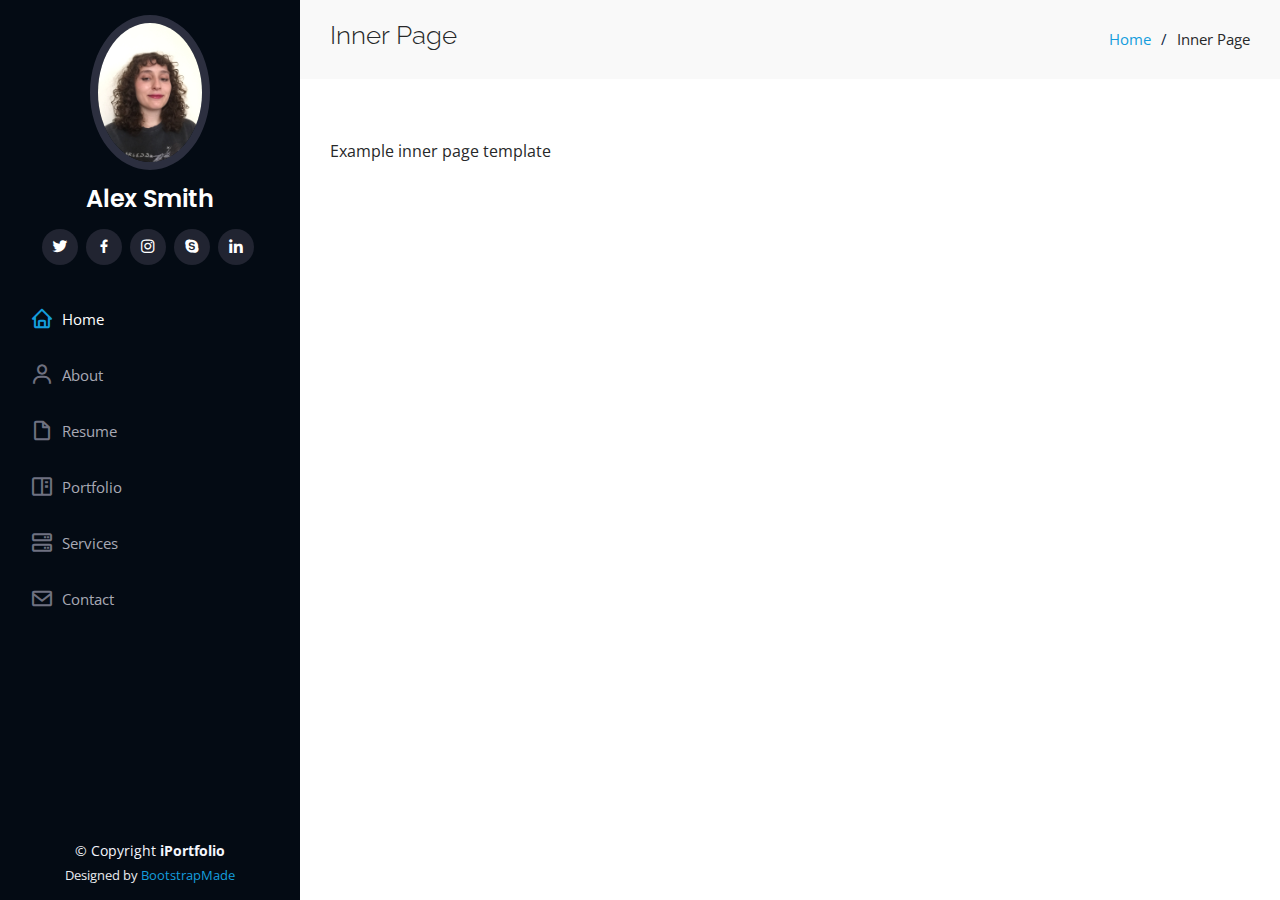
<file: portfolio/inner-page.html>
<!DOCTYPE html>
<html lang="en">

<head>
  <meta charset="utf-8">
  <meta content="width=device-width, initial-scale=1.0" name="viewport">

  <title>Inner Page - iPortfolio Bootstrap Template</title>
  <meta content="" name="description">
  <meta content="" name="keywords">

  <!-- Favicons -->
  <link href="portfolio/assets/img/logo.png" rel="icon">
  <link href="assets/img/apple-touch-icon.png" rel="apple-touch-icon">

  <!-- Google Fonts -->
  <link href="https://fonts.googleapis.com/css?family=Open+Sans:300,300i,400,400i,600,600i,700,700i|Raleway:300,300i,400,400i,500,500i,600,600i,700,700i|Poppins:300,300i,400,400i,500,500i,600,600i,700,700i" rel="stylesheet">

  <!-- Vendor CSS Files -->
  <link href="assets/vendor/aos/aos.css" rel="stylesheet">
  <link href="assets/vendor/bootstrap/css/bootstrap.min.css" rel="stylesheet">
  <link href="assets/vendor/bootstrap-icons/bootstrap-icons.css" rel="stylesheet">
  <link href="assets/vendor/boxicons/css/boxicons.min.css" rel="stylesheet">
  <link href="assets/vendor/glightbox/css/glightbox.min.css" rel="stylesheet">
  <link href="assets/vendor/swiper/swiper-bundle.min.css" rel="stylesheet">

  <!-- Template Main CSS File -->
  <link href="assets/css/style.css" rel="stylesheet">

  <!-- =======================================================
  * Template Name: iPortfolio
  * Updated: May 30 2023 with Bootstrap v5.3.0
  * Template URL: https://bootstrapmade.com/iportfolio-bootstrap-portfolio-websites-template/
  * Author: BootstrapMade.com
  * License: https://bootstrapmade.com/license/
  ======================================================== -->
</head>

<body>

  <!-- ======= Mobile nav toggle button ======= -->
  <i class="bi bi-list mobile-nav-toggle d-xl-none"></i>

  <!-- ======= Header ======= -->
  <header id="header">
    <div class="d-flex flex-column">

      <div class="profile">
        <img src="assets/img/profile-img.jpg" alt="" class="img-fluid rounded-circle">
        <h1 class="text-light"><a href="index.html">Alex Smith</a></h1>
        <div class="social-links mt-3 text-center">
          <a href="#" class="twitter"><i class="bx bxl-twitter"></i></a>
          <a href="#" class="facebook"><i class="bx bxl-facebook"></i></a>
          <a href="#" class="instagram"><i class="bx bxl-instagram"></i></a>
          <a href="#" class="google-plus"><i class="bx bxl-skype"></i></a>
          <a href="#" class="linkedin"><i class="bx bxl-linkedin"></i></a>
        </div>
      </div>

      <nav id="navbar" class="nav-menu navbar">
        <ul>
          <li><a href="#hero" class="nav-link scrollto active"><i class="bx bx-home"></i> <span>Home</span></a></li>
          <li><a href="#about" class="nav-link scrollto"><i class="bx bx-user"></i> <span>About</span></a></li>
          <li><a href="#resume" class="nav-link scrollto"><i class="bx bx-file-blank"></i> <span>Resume</span></a></li>
          <li><a href="#portfolio" class="nav-link scrollto"><i class="bx bx-book-content"></i> <span>Portfolio</span></a></li>
          <li><a href="#services" class="nav-link scrollto"><i class="bx bx-server"></i> <span>Services</span></a></li>
          <li><a href="#contact" class="nav-link scrollto"><i class="bx bx-envelope"></i> <span>Contact</span></a></li>
        </ul>
      </nav><!-- .nav-menu -->
    </div>
  </header><!-- End Header -->

  <main id="main">

    <!-- ======= Breadcrumbs ======= -->
    <section class="breadcrumbs">
      <div class="container">

        <div class="d-flex justify-content-between align-items-center">
          <h2>Inner Page</h2>
          <ol>
            <li><a href="index.html">Home</a></li>
            <li>Inner Page</li>
          </ol>
        </div>

      </div>
    </section><!-- End Breadcrumbs -->

    <section class="inner-page">
      <div class="container">
        <p>
          Example inner page template
        </p>
      </div>
    </section>

  </main><!-- End #main -->

  <!-- ======= Footer ======= -->
  <footer id="footer">
    <div class="container">
      <div class="copyright">
        &copy; Copyright <strong><span>iPortfolio</span></strong>
      </div>
      <div class="credits">
        <!-- All the links in the footer should remain intact. -->
        <!-- You can delete the links only if you purchased the pro version. -->
        <!-- Licensing information: https://bootstrapmade.com/license/ -->
        <!-- Purchase the pro version with working PHP/AJAX contact form: https://bootstrapmade.com/iportfolio-bootstrap-portfolio-websites-template/ -->
        Designed by <a href="https://bootstrapmade.com/">BootstrapMade</a>
      </div>
    </div>
  </footer><!-- End  Footer -->

  <a href="#" class="back-to-top d-flex align-items-center justify-content-center"><i class="bi bi-arrow-up-short"></i></a>

  <!-- Vendor JS Files -->
  <script src="assets/vendor/purecounter/purecounter_vanilla.js"></script>
  <script src="assets/vendor/aos/aos.js"></script>
  <script src="assets/vendor/bootstrap/js/bootstrap.bundle.min.js"></script>
  <script src="assets/vendor/glightbox/js/glightbox.min.js"></script>
  <script src="assets/vendor/isotope-layout/isotope.pkgd.min.js"></script>
  <script src="assets/vendor/swiper/swiper-bundle.min.js"></script>
  <script src="assets/vendor/typed.js/typed.umd.js"></script>
  <script src="assets/vendor/waypoints/noframework.waypoints.js"></script>
  <script src="assets/vendor/php-email-form/validate.js"></script>

  <!-- Template Main JS File -->
  <script src="assets/js/main.js"></script>

</body>

</html>
</file>
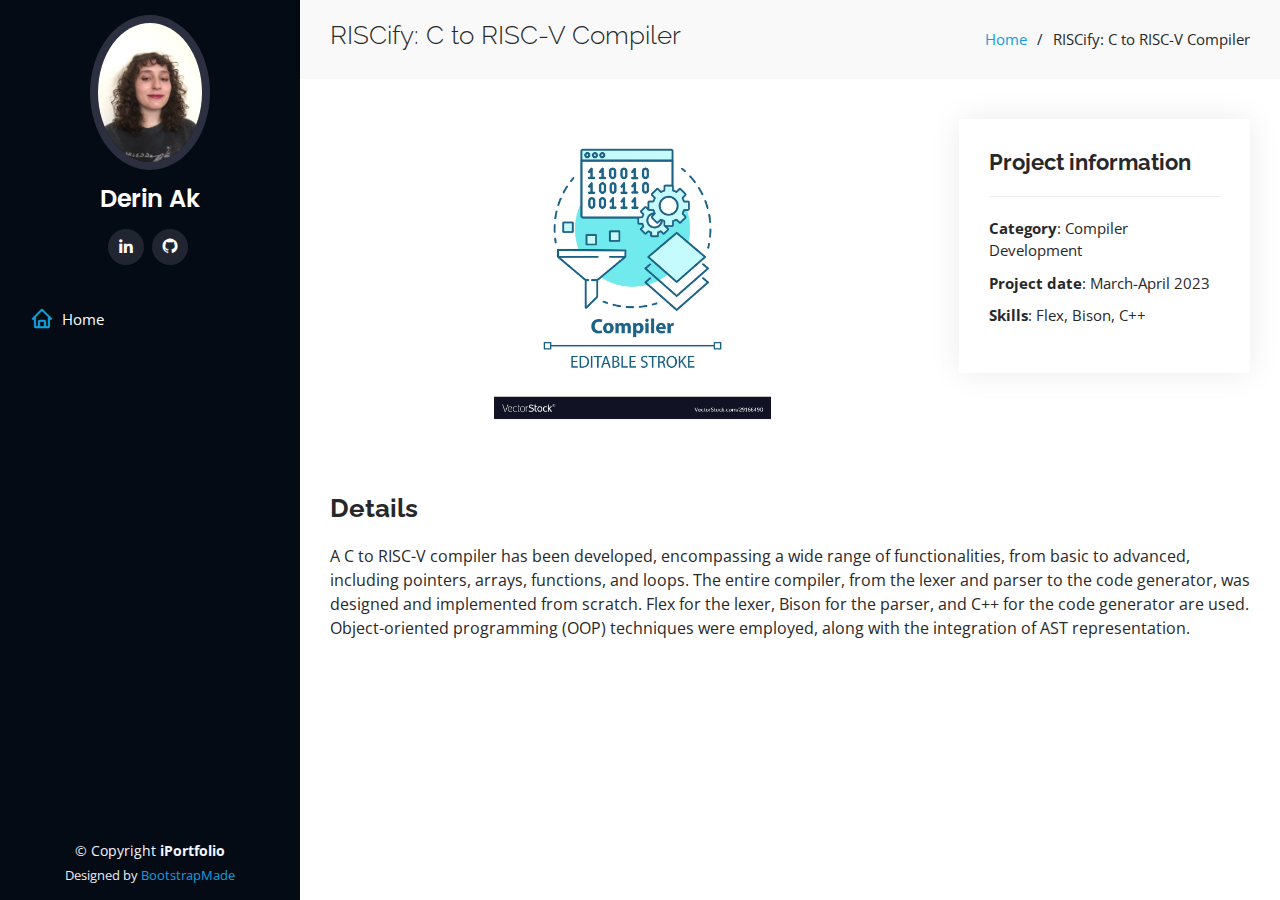
<file: portfolio/portfolio-details1.html>
<!DOCTYPE html>
<html lang="en">

<head>
  <meta charset="utf-8">
  <meta content="width=device-width, initial-scale=1.0" name="viewport">

  <title>RISCify</title>
  <meta content="" name="description">
  <meta content="" name="keywords">

  <!-- Favicons -->
  <link href="portfolio/assets/img/logo.png" rel="icon">

  <!-- Google Fonts -->
  <link href="https://fonts.googleapis.com/css?family=Open+Sans:300,300i,400,400i,600,600i,700,700i|Raleway:300,300i,400,400i,500,500i,600,600i,700,700i|Poppins:300,300i,400,400i,500,500i,600,600i,700,700i" rel="stylesheet">

  <!-- Vendor CSS Files -->
  <link href="assets/vendor/aos/aos.css" rel="stylesheet">
  <link href="assets/vendor/bootstrap/css/bootstrap.min.css" rel="stylesheet">
  <link href="assets/vendor/bootstrap-icons/bootstrap-icons.css" rel="stylesheet">
  <link href="assets/vendor/boxicons/css/boxicons.min.css" rel="stylesheet">
  <link href="assets/vendor/glightbox/css/glightbox.min.css" rel="stylesheet">
  <link href="assets/vendor/swiper/swiper-bundle.min.css" rel="stylesheet">

  <!-- Template Main CSS File -->
  <link href="assets/css/style.css" rel="stylesheet">

  <!-- =======================================================
  * Template Name: iPortfolio
  * Updated: May 30 2023 with Bootstrap v5.3.0
  * Template URL: https://bootstrapmade.com/iportfolio-bootstrap-portfolio-websites-template/
  * Author: BootstrapMade.com
  * License: https://bootstrapmade.com/license/
  ======================================================== -->
</head>

<body>

  <!-- ======= Mobile nav toggle button ======= -->
  <i class="bi bi-list mobile-nav-toggle d-xl-none"></i>

  <!-- ======= Header ======= -->
  <header id="header">
    <div class="d-flex flex-column">

      <div class="profile">
        <img src="assets/img/profile-img.jpg" alt="" class="img-fluid rounded-circle">
        <h1 class="text-light"><a href="index.html">Derin Ak</a></h1>
        <div class="social-links mt-3 text-center">
          <a href="https://www.linkedin.com/in/derin-ak-101485247/" class="linkedin"><i class="bx bxl-linkedin"></i></a>
          <a href="https://github.com/derinak21?tab=repositories" class="github"><i class="bx bxl-github"></i></a>
        </div>
      </div>

      <nav id="navbar" class="nav-menu navbar">
        <ul>
          <li><a href="file:///C:/Users/Derin%20Ak/Desktop/portfolio/index.html" class="nav-link scrollto active"><i class="bx bx-home"></i> <span>Home</span></a></li>
        </ul>
      </nav>
    </div>
  </header><!-- End Header -->

  <main id="main">

    <!-- ======= Breadcrumbs ======= -->
    <section id="breadcrumbs" class="breadcrumbs">
      <div class="container">

        <div class="d-flex justify-content-between align-items-center">
          <h2>RISCify: C to RISC-V Compiler</h2>
          <ol>
            <li><a href="index.html">Home</a></li>
            <li>RISCify: C to RISC-V Compiler</li>
          </ol>
        </div>

      </div>
    </section><!-- End Breadcrumbs -->

    <!-- ======= Portfolio Details Section ======= -->
    <section id="portfolio-details" class="portfolio-details">
      <div class="container">

        <div class="row gy-4">

          <div class="col-lg-8">
            <div class="portfolio-details-slider swiper">
              <div class="swiper-wrapper align-items-center">

                <div class="swiper-slide">
                  <img src="assets/img/portfolio/portfolio-1.jpg" alt="">
                </div>

              </div>
              <div class="swiper-pagination"></div>
            </div>
          </div>

          <div class="col-lg-4">
            <div class="portfolio-info">
              <h3>Project information</h3>
              <ul>
                <li><strong>Category</strong>: Compiler Development</li>
                <li><strong>Project date</strong>: March-April 2023</li>
                <li><strong>Skills</strong>: Flex, Bison, C++</li>
              </ul>
            </div>
           
          </div>
          <div class="portfolio-description">
            <h2>Details</h2>
            <p>
              A C to RISC-V compiler has been developed, encompassing a wide range of functionalities, from basic to advanced, including pointers, arrays, functions, and loops. 
              The entire compiler, from the lexer and parser to the code generator, was designed and implemented from scratch. 
              Flex for the lexer, Bison for the parser, and C++ for the code generator are used.
              Object-oriented programming (OOP) techniques were employed, along with the integration of AST representation.
            </p>
          </div>
        </div>

      </div>
    </section><!-- End Portfolio Details Section -->

  </main><!-- End #main -->

  <!-- ======= Footer ======= -->
  <footer id="footer">
    <div class="container">
      <div class="copyright">
        &copy; Copyright <strong><span>iPortfolio</span></strong>
      </div>
      <div class="credits">
        <!-- All the links in the footer should remain intact. -->
        <!-- You can delete the links only if you purchased the pro version. -->
        <!-- Licensing information: https://bootstrapmade.com/license/ -->
        <!-- Purchase the pro version with working PHP/AJAX contact form: https://bootstrapmade.com/iportfolio-bootstrap-portfolio-websites-template/ -->
        Designed by <a href="https://bootstrapmade.com/">BootstrapMade</a>
      </div>
    </div>
  </footer><!-- End  Footer -->

  <a href="#" class="back-to-top d-flex align-items-center justify-content-center"><i class="bi bi-arrow-up-short"></i></a>

  <!-- Vendor JS Files -->
  <script src="assets/vendor/purecounter/purecounter_vanilla.js"></script>
  <script src="assets/vendor/aos/aos.js"></script>
  <script src="assets/vendor/bootstrap/js/bootstrap.bundle.min.js"></script>
  <script src="assets/vendor/glightbox/js/glightbox.min.js"></script>
  <script src="assets/vendor/isotope-layout/isotope.pkgd.min.js"></script>
  <script src="assets/vendor/swiper/swiper-bundle.min.js"></script>
  <script src="assets/vendor/typed.js/typed.umd.js"></script>
  <script src="assets/vendor/waypoints/noframework.waypoints.js"></script>
  <script src="assets/vendor/php-email-form/validate.js"></script>

  <!-- Template Main JS File -->
  <script src="assets/js/main.js"></script>

</body>

</html>
</file>
<file: portfolio/assets/css/style.css>
/**
* Template Name: iPortfolio
* Updated: May 30 2023 with Bootstrap v5.3.0
* Template URL: https://bootstrapmade.com/iportfolio-bootstrap-portfolio-websites-template/
* Author: BootstrapMade.com
* License: https://bootstrapmade.com/license/
*/

/*--------------------------------------------------------------
# General
--------------------------------------------------------------*/
body {
  font-family: "Open Sans", sans-serif;
  color: #272829;
}

a {
  color: #149ddd;
  text-decoration: none;
}

a:hover {
  color: #37b3ed;
  text-decoration: none;
}

h1,
h2,
h3,
h4,
h5,
h6 {
  font-family: "Raleway", sans-serif;
}

/*--------------------------------------------------------------
# Back to top button
--------------------------------------------------------------*/
.back-to-top {
  position: fixed;
  visibility: hidden;
  opacity: 0;
  right: 15px;
  bottom: 15px;
  z-index: 996;
  background: #149ddd;
  width: 40px;
  height: 40px;
  border-radius: 50px;
  transition: all 0.4s;
}

.back-to-top i {
  font-size: 28px;
  color: #fff;
  line-height: 0;
}

.back-to-top:hover {
  background: #2eafec;
  color: #fff;
}

.back-to-top.active {
  visibility: visible;
  opacity: 1;
}

/*--------------------------------------------------------------
# Header
--------------------------------------------------------------*/
#header {
  position: fixed;
  top: 0;
  left: 0;
  bottom: 0;
  width: 300px;
  transition: all ease-in-out 0.5s;
  z-index: 9997;
  transition: all 0.5s;
  padding: 0 15px;
  background: #040b14;
  overflow-y: auto;
}

#header .profile img {
  margin: 15px auto;
  display: block;
  width: 120px;
  border: 8px solid #2c2f3f;
}

#header .profile h1 {
  font-size: 24px;
  margin: 0;
  padding: 0;
  font-weight: 600;
  -moz-text-align-last: center;
  text-align-last: center;
  font-family: "Poppins", sans-serif;
}

#header .profile h1 a,
#header .profile h1 a:hover {
  color: #fff;
  text-decoration: none;
}

#header .profile .social-links a {
  font-size: 18px;
  display: inline-block;
  background: #212431;
  color: #fff;
  line-height: 1;
  padding: 8px 0;
  margin-right: 4px;
  border-radius: 50%;
  text-align: center;
  width: 36px;
  height: 36px;
  transition: 0.3s;
}

#header .profile .social-links a:hover {
  background: #149ddd;
  color: #fff;
  text-decoration: none;
}

#main {
  margin-left: 300px;
}

.container,
.container-fluid {
  padding-left: 30px;
  padding-right: 30px;
}

@media (max-width: 1199px) {
  #header {
    left: -300px;
  }

  #main {
    margin-left: 0;
  }

  .container,
  .container-fluid {
    padding-left: 12px;
    padding-right: 12px;
  }
}

/*--------------------------------------------------------------
# Navigation Menu
--------------------------------------------------------------*/
/* Desktop Navigation */
.nav-menu {
  padding: 30px 0 0 0;
}

.nav-menu * {
  margin: 0;
  padding: 0;
  list-style: none;
}

.nav-menu>ul>li {
  position: relative;
  white-space: nowrap;
}

.nav-menu a,
.nav-menu a:focus {
  display: flex;
  align-items: center;
  color: #a8a9b4;
  padding: 12px 15px;
  margin-bottom: 8px;
  transition: 0.3s;
  font-size: 15px;
}

.nav-menu a i,
.nav-menu a:focus i {
  font-size: 24px;
  padding-right: 8px;
  color: #6f7180;
}

.nav-menu a:hover,
.nav-menu .active,
.nav-menu .active:focus,
.nav-menu li:hover>a {
  text-decoration: none;
  color: #fff;
}

.nav-menu a:hover i,
.nav-menu .active i,
.nav-menu .active:focus i,
.nav-menu li:hover>a i {
  color: #149ddd;
}

/* Mobile Navigation */
.mobile-nav-toggle {
  position: fixed;
  right: 15px;
  top: 15px;
  z-index: 9998;
  border: 0;
  font-size: 24px;
  transition: all 0.4s;
  outline: none !important;
  background-color: #149ddd;
  color: #fff;
  width: 40px;
  height: 40px;
  display: inline-flex;
  align-items: center;
  justify-content: center;
  line-height: 0;
  border-radius: 50px;
  cursor: pointer;
}

.mobile-nav-active {
  overflow: hidden;
}

.mobile-nav-active #header {
  left: 0;
}

/*--------------------------------------------------------------
# Hero Section
--------------------------------------------------------------*/
#hero {
  width: 100%;
  height: 100vh;
  background: url("../img/hero-bg.jpg") top center;
  background-size: cover;
}

#hero:before {
  content: "";
  background: rgba(5, 13, 24, 0.3);
  position: absolute;
  bottom: 0;
  top: 0;
  left: 0;
  right: 0;
  z-index: 1;
}

#hero .hero-container {
  position: relative;
  z-index: 2;
  min-width: 300px;
}

#hero h1 {
  margin: 0 0 10px 0;
  font-size: 64px;
  font-weight: 700;
  line-height: 56px;
  color: #fff;
}

#hero p {
  color: #fff;
  margin-bottom: 50px;
  font-size: 26px;
  font-family: "Poppins", sans-serif;
}

#hero p span {
  color: #fff;
  padding-bottom: 4px;
  letter-spacing: 1px;
  border-bottom: 3px solid #149ddd;
}

@media (min-width: 1024px) {
  #hero {
    background-attachment: fixed;
  }
}

@media (max-width: 768px) {
  #hero h1 {
    font-size: 28px;
    line-height: 36px;
  }

  #hero h2 {
    font-size: 18px;
    line-height: 24px;
    margin-bottom: 30px;
  }
}

/*--------------------------------------------------------------
# Sections General
--------------------------------------------------------------*/
section {
  padding: 60px 0;
  overflow: hidden;
}

.section-bg {
  background: #f5f8fd;
}

.section-title {
  padding-bottom: 30px;
}

.section-title h2 {
  font-size: 32px;
  font-weight: bold;
  margin-bottom: 20px;
  padding-bottom: 20px;
  position: relative;
  color: #173b6c;
}

.section-title h2::after {
  content: "";
  position: absolute;
  display: block;
  width: 50px;
  height: 3px;
  background: #149ddd;
  bottom: 0;
  left: 0;
}

.section-title p {
  margin-bottom: 0;
}

/*--------------------------------------------------------------
# About
--------------------------------------------------------------*/
.about .content h3 {
  font-weight: 700;
  font-size: 26px;
  color: #173b6c;
}

.about .content ul {
  list-style: none;
  padding: 0;
}

.about .content ul li {
  margin-bottom: 20px;
  display: flex;
  align-items: center;
}

.about .content ul strong {
  margin-right: 10px;
}

.about .content ul i {
  font-size: 16px;
  margin-right: 5px;
  color: #149ddd;
  line-height: 0;
}

.about .content p:last-child {
  margin-bottom: 0;
}

/*--------------------------------------------------------------
# Facts
--------------------------------------------------------------*/
.facts {
  padding-bottom: 30px;
}

.facts .count-box {
  padding: 30px;
  width: 100%;
}

.facts .count-box i {
  display: block;
  font-size: 44px;
  color: #149ddd;
  float: left;
  line-height: 0;
}

.facts .count-box span {
  font-size: 48px;
  line-height: 40px;
  display: block;
  font-weight: 700;
  color: #050d18;
  margin-left: 60px;
}

.facts .count-box p {
  padding: 15px 0 0 0;
  margin: 0 0 0 60px;
  font-family: "Raleway", sans-serif;
  font-size: 14px;
  color: #122f57;
}

.facts .count-box a {
  font-weight: 600;
  display: block;
  margin-top: 20px;
  color: #122f57;
  font-size: 15px;
  font-family: "Poppins", sans-serif;
  transition: ease-in-out 0.3s;
}

.facts .count-box a:hover {
  color: #1f5297;
}

/*--------------------------------------------------------------
# Akills
--------------------------------------------------------------*/
.skills .progress {
  height: 60px;
  display: block;
  background: none;
  border-radius: 0;
}

.skills .progress .skill {
  padding: 0;
  margin: 0 0 6px 0;
  text-transform: uppercase;
  display: block;
  font-weight: 600;
  font-family: "Poppins", sans-serif;
  color: #050d18;
}

.skills .progress .skill .val {
  float: right;
  font-style: normal;
}

.skills .progress-bar-wrap {
  background: #dce8f8;
  height: 10px;
}

.skills .progress-bar {
  width: 1px;
  height: 10px;
  transition: 0.9s;
  background-color: #149ddd;
}

/*--------------------------------------------------------------
# Resume
--------------------------------------------------------------*/
.resume .resume-title {
  font-size: 26px;
  font-weight: 700;
  margin-top: 20px;
  margin-bottom: 20px;
  color: #050d18;
}

.resume .resume-item {
  padding: 0 0 20px 20px;
  margin-top: -2px;
  border-left: 2px solid #1f5297;
  position: relative;
}

.resume .resume-item h4 {
  line-height: 18px;
  font-size: 18px;
  font-weight: 600;
  text-transform: uppercase;
  font-family: "Poppins", sans-serif;
  color: #050d18;
  margin-bottom: 10px;
}

.resume .resume-item h5 {
  font-size: 16px;
  background: #e4edf9;
  padding: 5px 15px;
  display: inline-block;
  font-weight: 600;
  margin-bottom: 10px;
}

.resume .resume-item ul {
  padding-left: 20px;
}

.resume .resume-item ul li {
  padding-bottom: 10px;
}

.resume .resume-item:last-child {
  padding-bottom: 0;
}

.resume .resume-item::before {
  content: "";
  position: absolute;
  width: 16px;
  height: 16px;
  border-radius: 50px;
  left: -9px;
  top: 0;
  background: #fff;
  border: 2px solid #1f5297;
}

/*--------------------------------------------------------------
# Portfolio
--------------------------------------------------------------*/
.portfolio .portfolio-item {
  margin-bottom: 30px;
}

.portfolio #portfolio-flters {
  padding: 0;
  margin: 0 auto 35px auto;
  list-style: none;
  text-align: center;
  background: #fff;
  border-radius: 50px;
  padding: 2px 15px;
}

.portfolio #portfolio-flters li {
  cursor: pointer;
  display: inline-block;
  padding: 10px 15px 8px 15px;
  font-size: 14px;
  font-weight: 600;
  line-height: 1;
  text-transform: uppercase;
  color: #272829;
  margin-bottom: 5px;
  transition: all 0.3s ease-in-out;
}

.portfolio #portfolio-flters li:hover,
.portfolio #portfolio-flters li.filter-active {
  color: #149ddd;
}

.portfolio #portfolio-flters li:last-child {
  margin-right: 0;
}

.portfolio .portfolio-wrap {
  transition: 0.3s;
  position: relative;
  overflow: hidden;
  z-index: 1;
}

.portfolio .portfolio-wrap::before {
  content: "";
  background: rgba(255, 255, 255, 0.5);
  position: absolute;
  left: 0;
  right: 0;
  top: 0;
  bottom: 0;
  transition: all ease-in-out 0.3s;
  z-index: 2;
  opacity: 0;
}

.portfolio .portfolio-wrap .portfolio-links {
  opacity: 1;
  left: 0;
  right: 0;
  bottom: -60px;
  z-index: 3;
  position: absolute;
  transition: all ease-in-out 0.3s;
  display: flex;
  justify-content: center;
}

.portfolio .portfolio-wrap .portfolio-links a {
  color: #fff;
  font-size: 28px;
  text-align: center;
  background: rgba(20, 157, 221, 0.75);
  transition: 0.3s;
  width: 50%;
}

.portfolio .portfolio-wrap .portfolio-links a:hover {
  background: rgba(20, 157, 221, 0.95);
}

.portfolio .portfolio-wrap .portfolio-links a+a {
  border-left: 1px solid #37b3ed;
}

.portfolio .portfolio-wrap:hover::before {
  top: 0;
  left: 0;
  right: 0;
  bottom: 0;
  opacity: 1;
}

.portfolio .portfolio-wrap:hover .portfolio-links {
  opacity: 1;
  bottom: 0;
}

/*--------------------------------------------------------------
# Portfolio Details
--------------------------------------------------------------*/
.portfolio-details {
  padding-top: 40px;
}

.portfolio-details .portfolio-details-slider img {
  max-width: 1000px;
  height: 300px;

}
.swiper-slide {
  display: flex;
  justify-content: center;
  align-items: center;
  /* Add any additional styles as needed */
}

.portfolio-details .portfolio-details-slider .swiper-pagination {
  margin-top: 20px;
  position: relative;
}

.portfolio-details .portfolio-details-slider .swiper-pagination .swiper-pagination-bullet {
  width: 12px;
  height: 12px;
  background-color: #fff;
  opacity: 1;
  border: 1px solid #149ddd;
}

.portfolio-details .portfolio-details-slider .swiper-pagination .swiper-pagination-bullet-active {
  background-color: #149ddd;
}

.portfolio-details .portfolio-info {
  padding: 30px;
  box-shadow: 0px 0 30px rgba(5, 13, 24, 0.08);
}

.portfolio-details .portfolio-info h3 {
  font-size: 22px;
  font-weight: 700;
  margin-bottom: 20px;
  padding-bottom: 20px;
  border-bottom: 1px solid #eee;
}

.portfolio-details .portfolio-info ul {
  list-style: none;
  padding: 0;
  font-size: 15px;
}

.portfolio-details .portfolio-info ul li+li {
  margin-top: 10px;
}

.portfolio-details .portfolio-description {
  padding-top: 30px;
}

.portfolio-details .portfolio-description h2 {
  font-size: 26px;
  font-weight: 700;
  margin-bottom: 20px;
}

.portfolio-details .portfolio-description p {
  padding: 0;
}

/*--------------------------------------------------------------
# Services
--------------------------------------------------------------*/
.services .icon-box {
  margin-bottom: 20px;
}

.services .icon {
  float: left;
  display: flex;
  align-items: center;
  justify-content: center;
  width: 54px;
  height: 54px;
  background: #149ddd;
  border-radius: 50%;
  transition: 0.5s;
  border: 1px solid #149ddd;
}

.services .icon i {
  color: #fff;
  font-size: 24px;
  line-height: 0;
}

.services .icon-box:hover .icon {
  background: #fff;
}

.services .icon-box:hover .icon i {
  color: #149ddd;
}

.services .title {
  margin-left: 80px;
  font-weight: 700;
  margin-bottom: 15px;
  font-size: 18px;
}

.services .title a {
  color: #343a40;
}

.services .title a:hover {
  color: #149ddd;
}

.services .description {
  margin-left: 80px;
  line-height: 24px;
  font-size: 14px;
}

/*--------------------------------------------------------------
# Testimonials
--------------------------------------------------------------*/
.testimonials .testimonials-carousel,
.testimonials .testimonials-slider {
  overflow: hidden;
}

.testimonials .testimonial-item {
  box-sizing: content-box;
  text-align: center;
  min-height: 320px;
}

.testimonials .testimonial-item .testimonial-img {
  width: 90px;
  border-radius: 50%;
  margin: 0 auto;
}

.testimonials .testimonial-item h3 {
  font-size: 18px;
  font-weight: bold;
  margin: 10px 0 5px 0;
  color: #111;
}

.testimonials .testimonial-item h4 {
  font-size: 14px;
  color: #999;
  margin: 0;
}

.testimonials .testimonial-item .quote-icon-left,
.testimonials .testimonial-item .quote-icon-right {
  color: #c3e8fa;
  font-size: 26px;
}

.testimonials .testimonial-item .quote-icon-left {
  display: inline-block;
  left: -5px;
  position: relative;
}

.testimonials .testimonial-item .quote-icon-right {
  display: inline-block;
  right: -5px;
  position: relative;
  top: 10px;
}

.testimonials .testimonial-item p {
  font-style: italic;
  margin: 0 15px 15px 15px;
  padding: 20px;
  background: #fff;
  position: relative;
  margin-bottom: 35px;
  border-radius: 6px;
  box-shadow: 0px 2px 15px rgba(0, 0, 0, 0.1);
}

.testimonials .testimonial-item p::after {
  content: "";
  width: 0;
  height: 0;
  border-top: 20px solid #fff;
  border-right: 20px solid transparent;
  border-left: 20px solid transparent;
  position: absolute;
  bottom: -20px;
  left: calc(50% - 20px);
}

.testimonials .swiper-pagination {
  margin-top: 20px;
  position: relative;
}

.testimonials .swiper-pagination .swiper-pagination-bullet {
  width: 12px;
  height: 12px;
  background-color: #fff;
  opacity: 1;
  border: 1px solid #149ddd;
}

.testimonials .swiper-pagination .swiper-pagination-bullet-active {
  background-color: #149ddd;
}

/*--------------------------------------------------------------
# Contact
--------------------------------------------------------------*/
.contact {
  padding-bottom: 130px;
}

.contact .info {
  padding: 30px;
  background: #fff;
  width: 100%;
  box-shadow: 0 0 24px 0 rgba(0, 0, 0, 0.12);
}

.contact .info i {
  font-size: 20px;
  color: #149ddd;
  float: left;
  width: 44px;
  height: 44px;
  background: #dff3fc;
  display: flex;
  justify-content: center;
  align-items: center;
  border-radius: 50px;
  transition: all 0.3s ease-in-out;
}

.contact .info h4 {
  padding: 0 0 0 60px;
  font-size: 22px;
  font-weight: 600;
  margin-bottom: 5px;
  color: #050d18;
}

.contact .info p {
  padding: 0 0 10px 60px;
  margin-bottom: 20px;
  font-size: 14px;
  color: #173b6c;
}

.contact .info .email p {
  padding-top: 5px;
}

.contact .info .social-links {
  padding-left: 60px;
}

.contact .info .social-links a {
  font-size: 18px;
  display: inline-block;
  background: #333;
  color: #fff;
  line-height: 1;
  padding: 8px 0;
  border-radius: 50%;
  text-align: center;
  width: 36px;
  height: 36px;
  transition: 0.3s;
  margin-right: 10px;
}

.contact .info .social-links a:hover {
  background: #149ddd;
  color: #fff;
}

.contact .info .email:hover i,
.contact .info .address:hover i,
.contact .info .phone:hover i {
  background: #149ddd;
  color: #fff;
}

.contact .php-email-form {
  width: 100%;
  padding: 30px;
  background: #fff;
  box-shadow: 0 0 24px 0 rgba(0, 0, 0, 0.12);
}

.contact .php-email-form .form-group {
  padding-bottom: 8px;
}

.contact .php-email-form .validate {
  display: none;
  color: red;
  margin: 0 0 15px 0;
  font-weight: 400;
  font-size: 13px;
}

.contact .php-email-form .error-message {
  display: none;
  color: #fff;
  background: #ed3c0d;
  text-align: left;
  padding: 15px;
  font-weight: 600;
}

.contact .php-email-form .error-message br+br {
  margin-top: 25px;
}

.contact .php-email-form .sent-message {
  display: none;
  color: #fff;
  background: #18d26e;
  text-align: center;
  padding: 15px;
  font-weight: 600;
}

.contact .php-email-form .loading {
  display: none;
  background: #fff;
  text-align: center;
  padding: 15px;
}

.contact .php-email-form .loading:before {
  content: "";
  display: inline-block;
  border-radius: 50%;
  width: 24px;
  height: 24px;
  margin: 0 10px -6px 0;
  border: 3px solid #18d26e;
  border-top-color: #eee;
  animation: animate-loading 1s linear infinite;
}

.contact .php-email-form .form-group {
  margin-bottom: 15px;
}

.contact .php-email-form label {
  padding-bottom: 8px;
}

.contact .php-email-form input,
.contact .php-email-form textarea {
  border-radius: 0;
  box-shadow: none;
  font-size: 14px;
}

.contact .php-email-form input {
  height: 44px;
}

.contact .php-email-form textarea {
  padding: 10px 15px;
}

.contact .php-email-form button[type=submit] {
  background: #149ddd;
  border: 0;
  padding: 10px 24px;
  color: #fff;
  transition: 0.4s;
  border-radius: 4px;
}

.contact .php-email-form button[type=submit]:hover {
  background: #37b3ed;
}

@keyframes animate-loading {
  0% {
    transform: rotate(0deg);
  }

  100% {
    transform: rotate(360deg);
  }
}

/*--------------------------------------------------------------
# Breadcrumbs
--------------------------------------------------------------*/
.breadcrumbs {
  padding: 20px 0;
  background: #f9f9f9;
}

.breadcrumbs h2 {
  font-size: 26px;
  font-weight: 300;
}

.breadcrumbs ol {
  display: flex;
  flex-wrap: wrap;
  list-style: none;
  padding: 0;
  margin: 0;
  font-size: 15px;
}

.breadcrumbs ol li+li {
  padding-left: 10px;
}

.breadcrumbs ol li+li::before {
  display: inline-block;
  padding-right: 10px;
  color: #0e2442;
  content: "/";
}

@media (max-width: 768px) {
  .breadcrumbs .d-flex {
    display: block !important;
  }

  .breadcrumbs ol {
    display: block;
  }

  .breadcrumbs ol li {
    display: inline-block;
  }
}

/*--------------------------------------------------------------
# Footer
--------------------------------------------------------------*/
#footer {
  padding: 15px;
  color: #f4f6fd;
  font-size: 14px;
  position: fixed;
  left: 0;
  bottom: 0;
  width: 300px;
  z-index: 9999;
  background: #040b14;
}

#footer .copyright {
  text-align: center;
}

#footer .credits {
  padding-top: 5px;
  text-align: center;
  font-size: 13px;
  color: #eaebf0;
}

@media (max-width: 1199px) {
  #footer {
    position: static;
    width: auto;
    padding-right: 20px 15px;
  }
}
</file>
